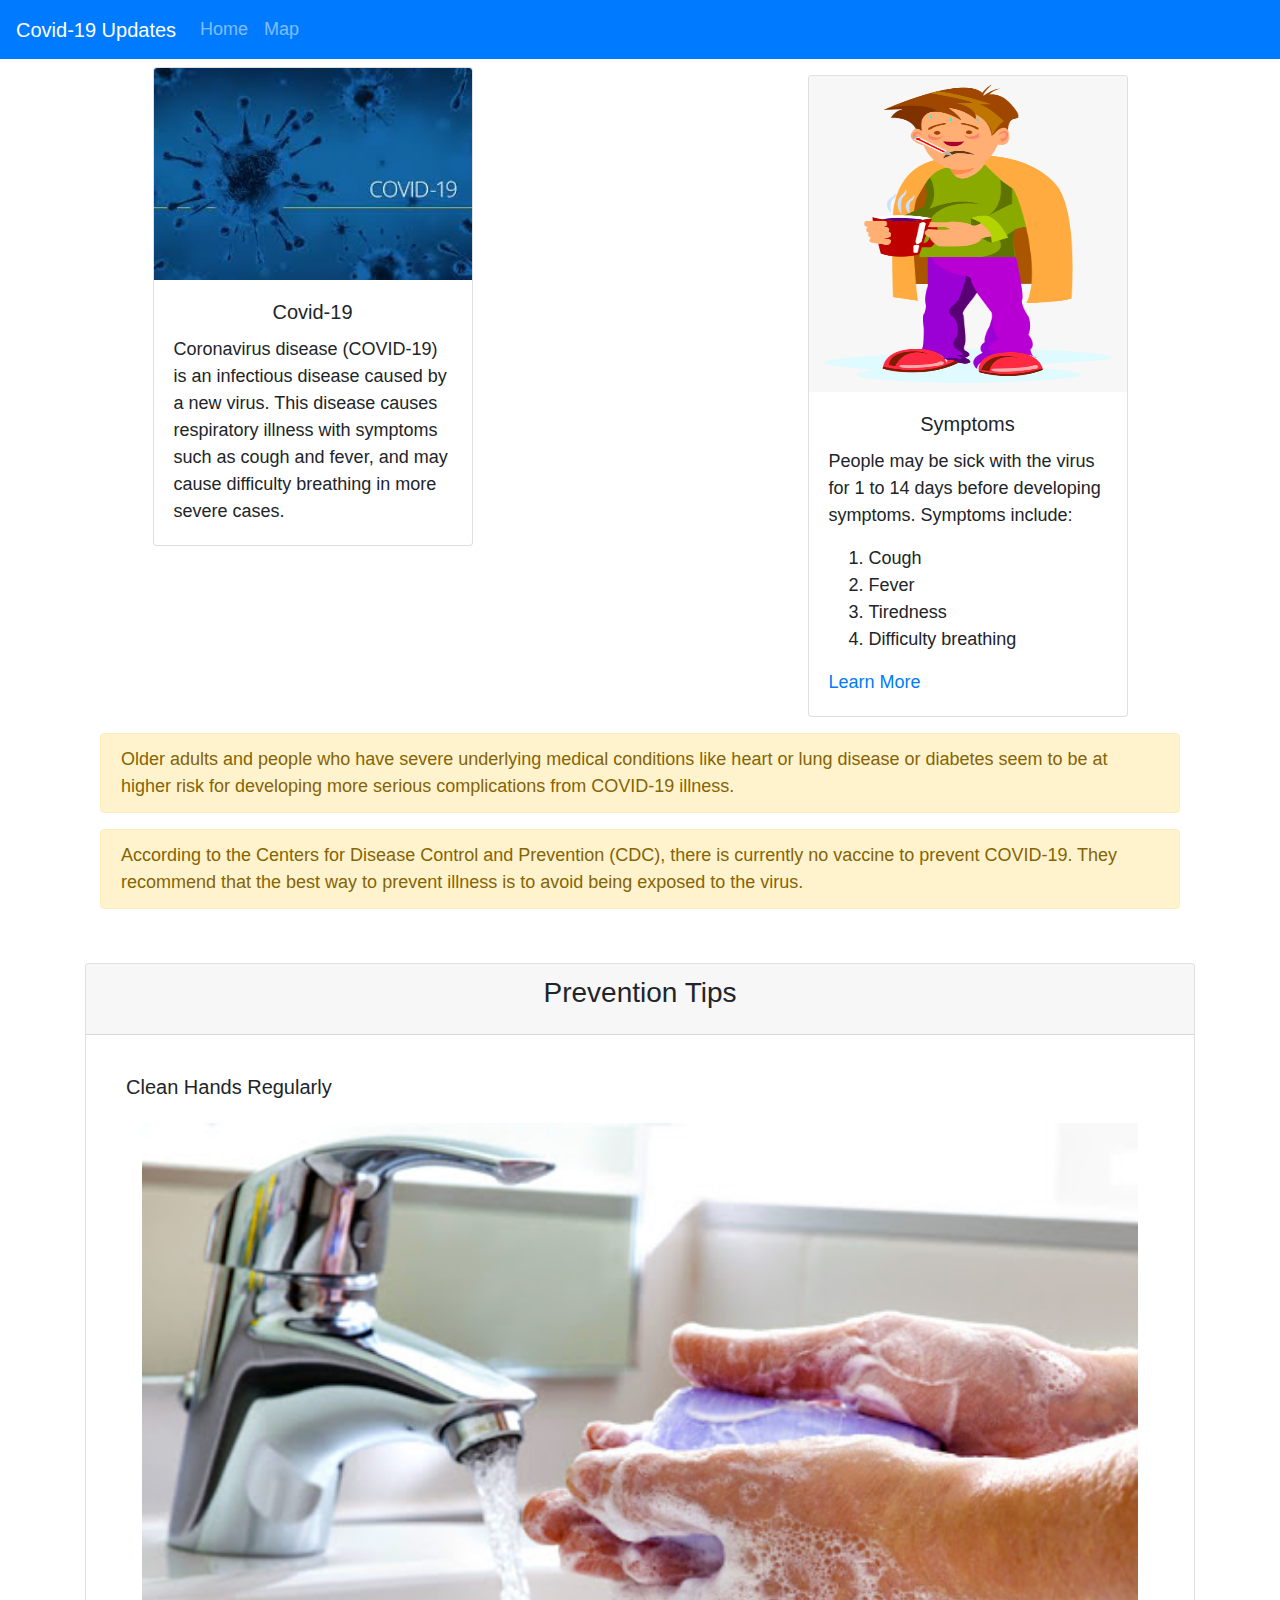
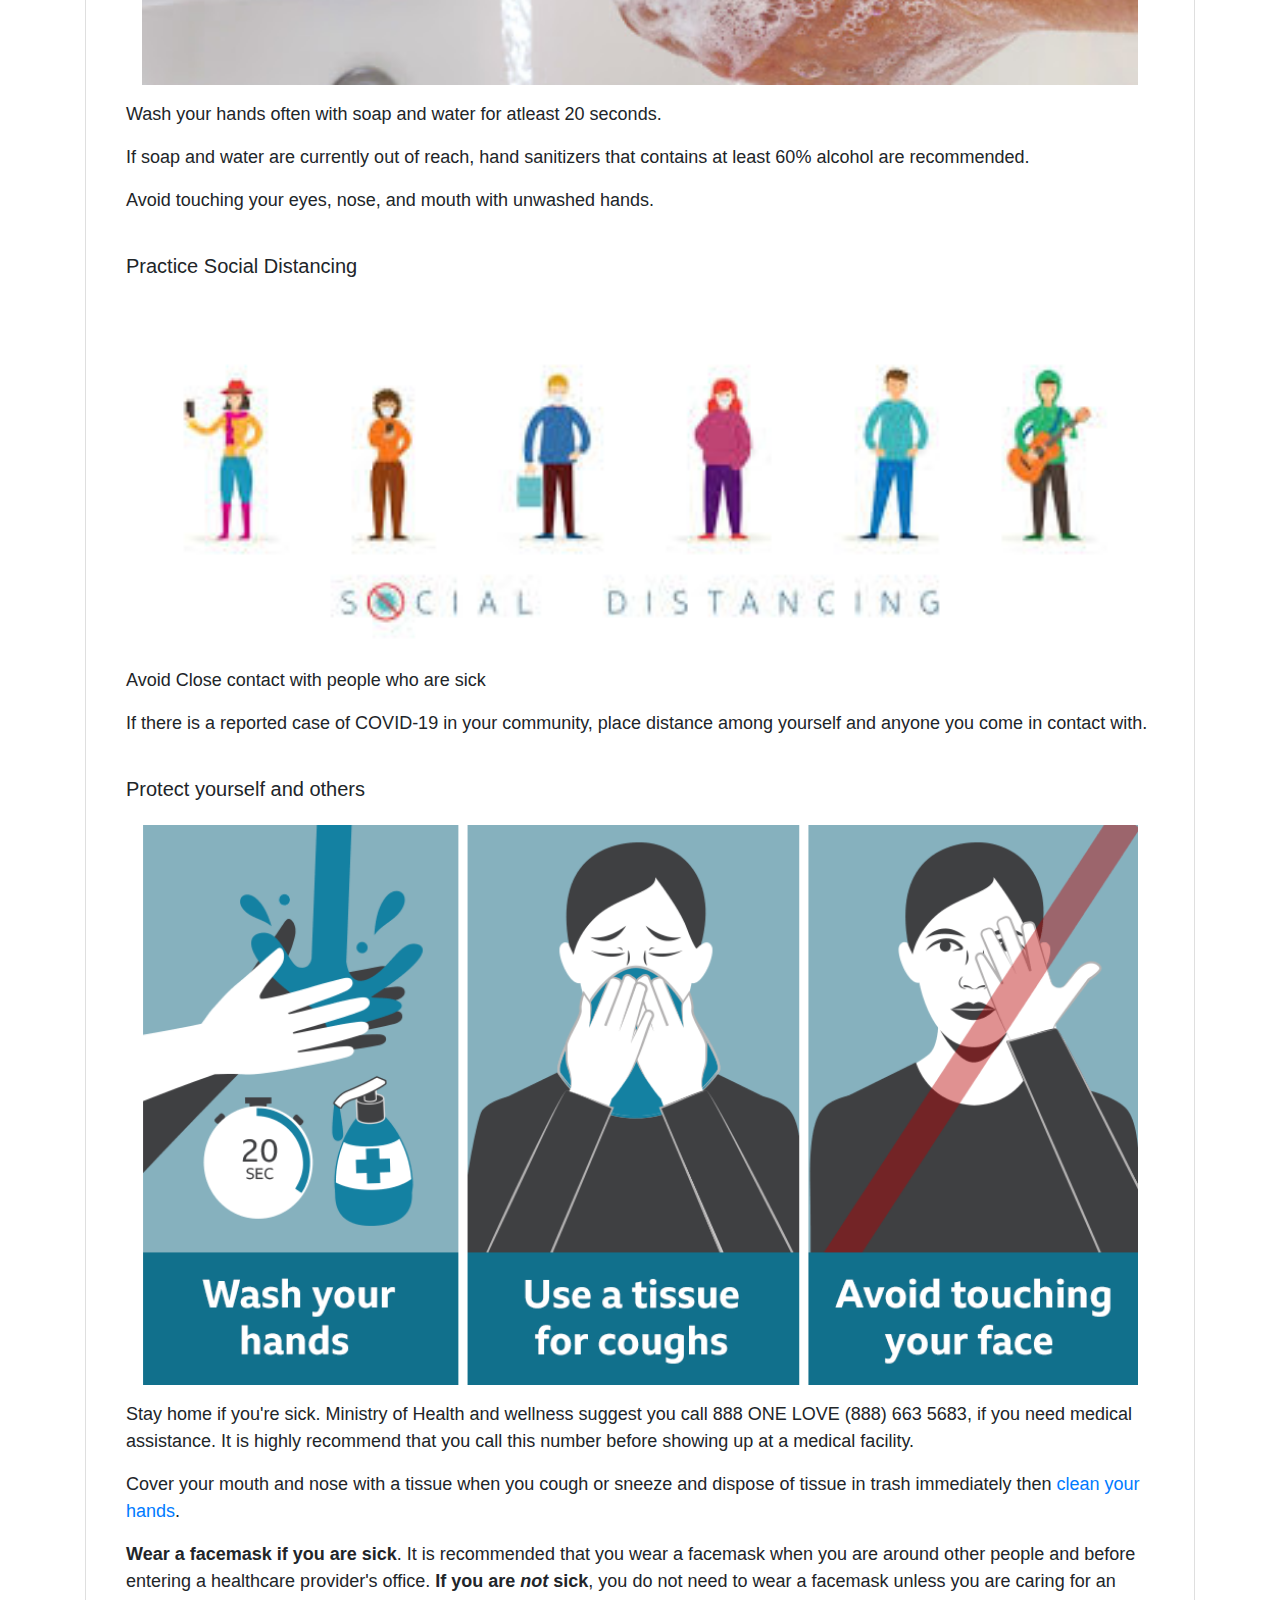
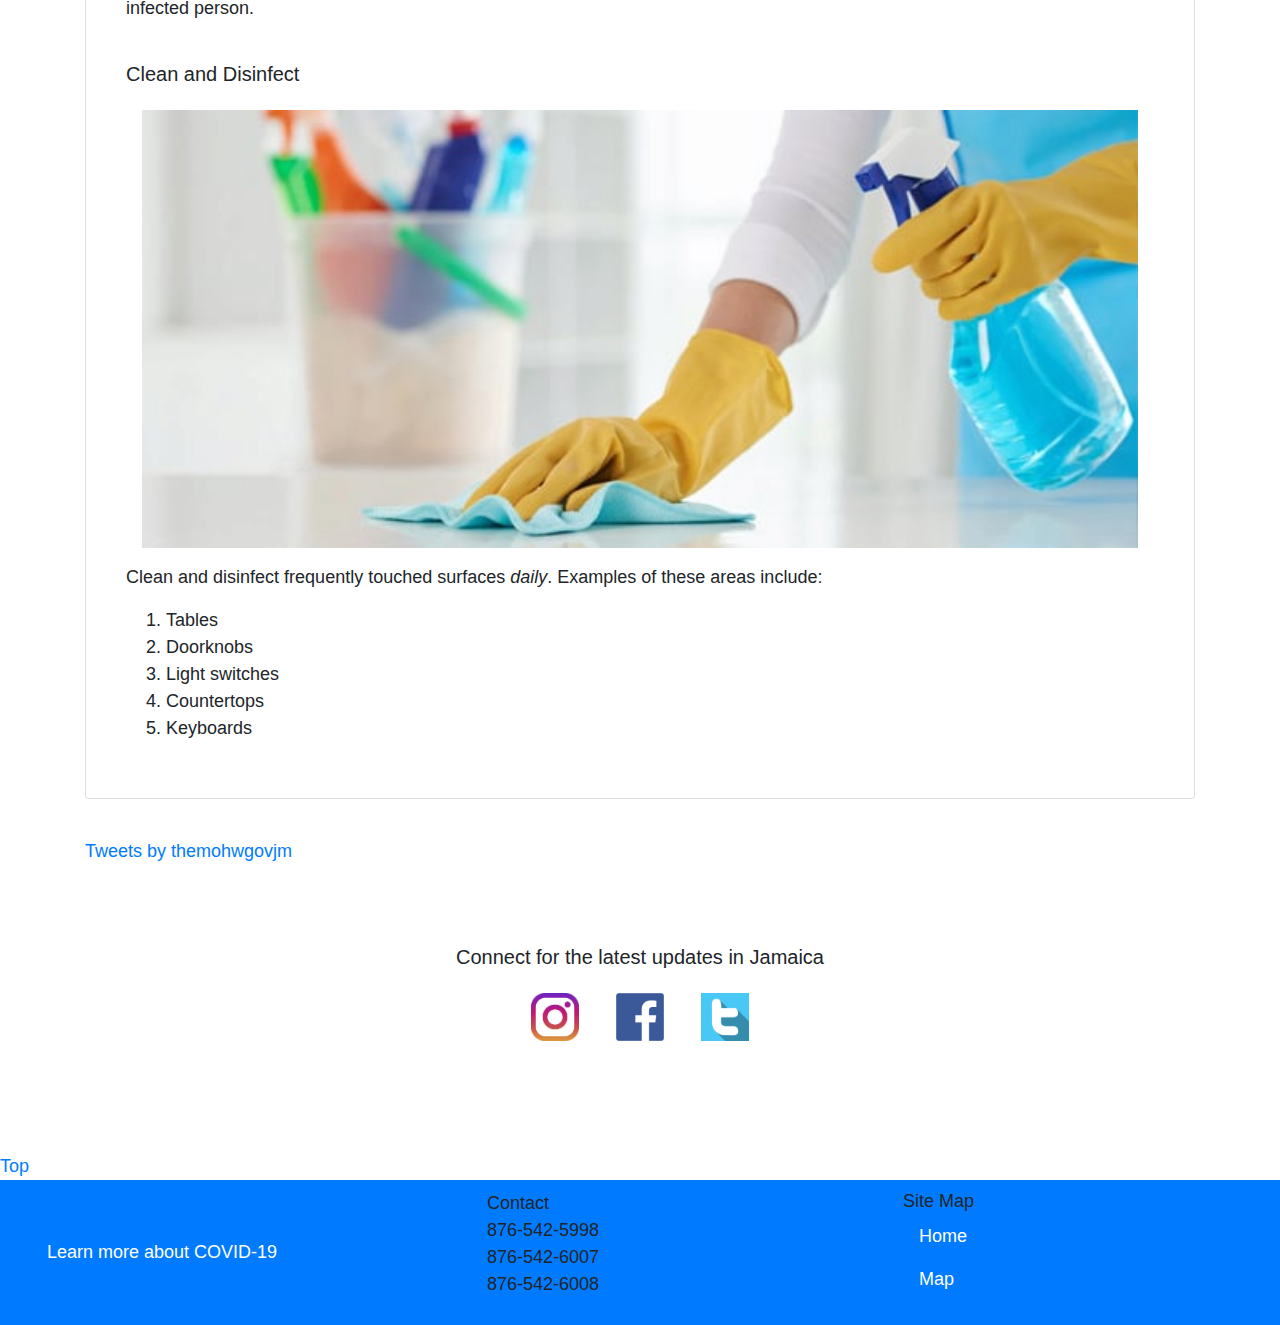
<file: index.html>
<!DOCTYPE html>
<html lang="en">
    <head>
        <meta charset="utf-8" />
        <meta name="format-detection" content="telephone=no" />
        <meta name="msapplication-tap-highlight" content="no" />
        <meta name="viewport" content="user-scalable=no, initial-scale=1, maximum-scale=1, minimum-scale=1, width=device-width,shrink-to-fit=no" />
        <link href="https://stackpath.bootstrapcdn.com/bootstrap/4.4.1/css/bootstrap.min.css" rel="stylesheet" integrity="sha384-Vkoo8x4CGsO3+Hhxv8T/Q5PaXtkKtu6ug5TOeNV6gBiFeWPGFN9MuhOf23Q9Ifjh" crossorigin="anonymous"> 
	<link rel="stylesheet" type="text/css" href="css/index.css">
        <title>Covid-19 Updates</title>
    </head>
    <body class="indbody">
        <nav class="navbar navbar-expand-lg navbar-dark bg-primary" style="margin-bottom: 0.5rem;">
            <a class="navbar-brand" href="#">Covid-19 Updates</a>
            <button class="navbar-toggler" type="button" data-toggle="collapse" data-target="#navbarNav" aria-controls="navbarNav" aria-expanded="false" aria-label="Toggle navigation">
              <span class="navbar-toggler-icon"></span>
            </button>
            <div class="collapse navbar-collapse" id="navbarNav">
              <ul class="navbar-nav">
                <li class="nav-item">
                  <a class="nav-link" href="#">Home <span class="sr-only">(current)</span></a>
                </li>
                <li class="nav-item">
                  <a class="nav-link" href="map.html">Map</a>
                </li>
              </ul>
            </div>
          </nav> 
          <div class="row" id="top">
            <div class="col-md-6 col-lg-6">
              <div class="container">
                <div class="card" style="width: 20rem; margin: auto;">
                  <img src="img/covid19.jpg" class="card-img-top" alt="...">
                  <div class="card-body">
                    <h5 class="card-title" style="text-align: center;">Covid-19</h5>
                    <p class="card-text">Coronavirus disease (COVID-19) is an infectious disease caused by a new virus. This disease causes respiratory illness
                       with symptoms such as cough and fever, and may cause difficulty breathing in more severe cases.</p>
                  </div>
                </div>
              </div>
            </div>
            <div class="col-md-6 col-lg-6">
              <div class="container" style=" margin-top: 0.5rem;">
                <div class="card" style="width: 20rem; margin: auto;">
                  <img src="img/sickMan.png" class="card-img-top" alt="..." style="max-height:316px">
                  <div class="card-body">
                    <h5 class="card-title" style="text-align: center;">Symptoms</h5>
                    <P class="card-text">People may be sick with the virus for 1 to 14 days before developing symptoms. Symptoms include:</P>
                    <ol>
                      <li>Cough</li>
                      <li>Fever</li>
                      <li>Tiredness</li>
                      <li>Difficulty breathing</li>
                    </ol>
                    <a href="https://www.cdc.gov/coronavirus/2019-ncov/symptoms-testing/symptoms.html" target="_blank">Learn More</a>
                  </div>
                </div>
              </div>
            </div>
          </div>          
          <div class="row">
            <div class="container" style="padding-top: 1rem;">
              <div class="col-md-12">
                <div class="alert alert-warning" role="alert">
                  Older adults and people who have severe underlying medical conditions like heart or lung disease
                  or diabetes seem to be at higher risk for developing more serious complications from COVID-19 illness.
                </div>
                <div class="alert alert-warning" role="alert">
                  According to the Centers for Disease Control and Prevention (CDC), there is currently no 
                  vaccine to prevent COVID-19. They recommend that the best way to prevent illness is to avoid being exposed
                  to the virus.
                </div>
            </div>               
            </div>
          </div>
          
          <div class="row">
            <div class="col-md-12 col-sm-12">
              <div class="container" style="padding-top:3%;">
                <div class="card">
                  <div class="card-header">
                    <h3 class="card-title" style="text-align:center;">Prevention Tips</h3>
                  </div>
                  <div class="card-body">
                    <div class="card-body">
                      <h5 id="cleanHands">Clean Hands Regularly</h5>
                      <img class="img-fluid info-img" src="img/washHands.jpg" alt="Person washing hands">
                      <p class="card-text">Wash your hands often with soap and water for atleast 20 seconds.</p>
                      <p class="card-text">If soap and water are currently out of reach, hand sanitizers that contains at least
                        60% alcohol are recommended.
                      </p>
                      <p class="card-text">Avoid touching your eyes, nose, and mouth with unwashed hands.</p>
                    </div>
                    <div class="card-body">
                      <h5>Practice Social Distancing</h5>
                      <img class="img-fluid info-img" src="img/socialDistance.jpg" alt="Picture of avatars standing apart">
                      <p class="card-text">Avoid Close contact with people who are sick</p>
                      <p class="card-text">If there is a reported case of COVID-19 in your community, place distance among yourself and anyone you come in contact with.</p>
                    </div>   
                    <div class="card-body">
                      <h5>Protect yourself and others</h5>
                      <img class="img-fluid info-img" src="img/tips.png">
                      <p class="card-text">Stay home if you're sick. Ministry of Health and wellness suggest you call 888 ONE LOVE <ph>(888) 663 5683</ph>, if you need medical assistance.
                      It is highly recommend that you call this number before showing up at a medical facility.</p>
                      <p class="card-text">Cover your mouth and nose with a tissue when you cough or sneeze
                        and dispose of tissue in trash immediately then <a href="#cleanHands">clean your hands</a>.
                      </p>
                      <p class="card-text"><b>Wear a facemask if you are sick</b>. It is recommended that you wear a facemask when you are around other people
                      and before entering a healthcare provider's office. <b>If you are <em>not</em> sick</b>, you do not need to wear a facemask unless you are caring for an infected person.</p>
                    </div>
                    <div class="card-body">
                      <h5>Clean and Disinfect</h5>
                      <img src="img/cleanSanitize.jpg" class="info-img img-fluid">
                      <p class="card-text">Clean and disinfect frequently touched surfaces <em>daily</em>. Examples of these areas include:
                      <ol>
                        <li>Tables</li>
                        <li>Doorknobs</li>
                        <li>Light switches</li>
                        <li>Countertops</li>
                        <li>Keyboards</li>
                      </ol>
                    </div>
                  </div>
                </div>
              </div>
            </div>
          </div>
          <div class="row">
            <div class="col-md-12 col-sm-12">
              <div class="container" style="padding-top:3%;">
                <a class="twitter-timeline" href="https://twitter.com/themohwgovjm?ref_src=twsrc%5Etfw" data-width="300"
                data-height="500">Tweets by themohwgovjm</a> 
                <script async src="https://platform.twitter.com/widgets.js" charset="utf-8"></script>
              </div>
            </div>
          </div>
          <div class="row">
            <div class="col-md-12">
              <div class="container" style="padding-top: 1rem;">
                <div class="jumbotron" style="background: none;">
                  <h5 style="text-align: center;">Connect for the latest updates in Jamaica</h5>
                  <div class="row">
                    <div class="col-md-12">                   
                    <div style="text-align: center;">
                      <a href="https://www.instagram.com/themohwgovjm/" target="_blank"><img src="img/instaicon.jpg" class="img social-icon"></a>
                      <a href="https://www.facebook.com/themohgovjm" target="_blank"><img src="img/fbicon.png" class="img social-icon"></a>
                      <a href="https://twitter.com/themohwgovjm" target="_blank"><img src="img/Twittericon.png" class="img social-icon"></a>
                    </div>
                    </div>
                  </div>
                </div>
              </div>
            </div>
          </div>
          <div>
            <a href="#top">Top</a>
          </div>
         
          <script src="https://code.jquery.com/jquery-3.2.1.slim.min.js"></script>
	  <script src="https://stackpath.bootstrapcdn.com/bootstrap/4.4.1/js/bootstrap.min.js" integrity="sha384-wfSDF2E50Y2D1uUdj0O3uMBJnjuUD4Ih7YwaYd1iqfktj0Uod8GCExl3Og8ifwB6" crossorigin="anonymous"></script> 
          <script src="https://stackpath.bootstrapcdn.com/bootstrap/4.4.1/js/bootstrap.bundle.min.js" integrity="sha384-6khuMg9gaYr5AxOqhkVIODVIvm9ynTT5J4V1cfthmT+emCG6yVmEZsRHdxlotUnm" crossorigin="anonymous"></script>
    </body>
    <footer class="navbar navbar-primary bg-primary">
      <div class="col-md-4">
        <a class="nav-link" style="color: white;" href="https://www.moh.gov.jm/edu-resources/learn-about-the-coronaviruses/" target="_blank">Learn more about COVID-19</a>
      </div>
      <div class="col-md-4">
        <ul style="list-style: none">
          <li>Contact</li>
          <li>876-542-5998</li>
          <li>876-542-6007</li>
          <li>876-542-6008</li>
        </ul>
      </div>
      <div class="col-md-4">
        <ul style="list-style: none">
          <li>Site Map</li>
          <li><a class="nav-link" style="color: white;" href="#">Home <span class="sr-only">(current)</span></a></li>
          <li><a class="nav-link" style="color: white;" href="map.html">Map </a></li>
        </ul>
      </div>
    </footer>
</html>
</file>
<file: css/index.css>
/*
 * Licensed to the Apache Software Foundation (ASF) under one
 * or more contributor license agreements.  See the NOTICE file
 * distributed with this work for additional information
 * regarding copyright ownership.  The ASF licenses this file
 * to you under the Apache License, Version 2.0 (the
 * "License"); you may not use this file except in compliance
 * with the License.  You may obtain a copy of the License at
 *
 * http://www.apache.org/licenses/LICENSE-2.0
 *
 * Unless required by applicable law or agreed to in writing,
 * software distributed under the License is distributed on an
 * "AS IS" BASIS, WITHOUT WARRANTIES OR CONDITIONS OF ANY
 * KIND, either express or implied.  See the License for the
 * specific language governing permissions and limitations
 * under the License.
 */

/* Portrait layout (default) */
html, body {
    overflow-x: hidden;
  }

  .indbody {
    position: relative;
    font-size: large;
  }

  .info-img{
    padding: 1rem;
    margin: auto;
    display: block;
    width: 100%;
}
.social-icon{
    padding: 1rem;
    margin: auto;
    width: 80px;
}

iframe[id^='twitter-widget-']{ width:100% !important;}
</file>
